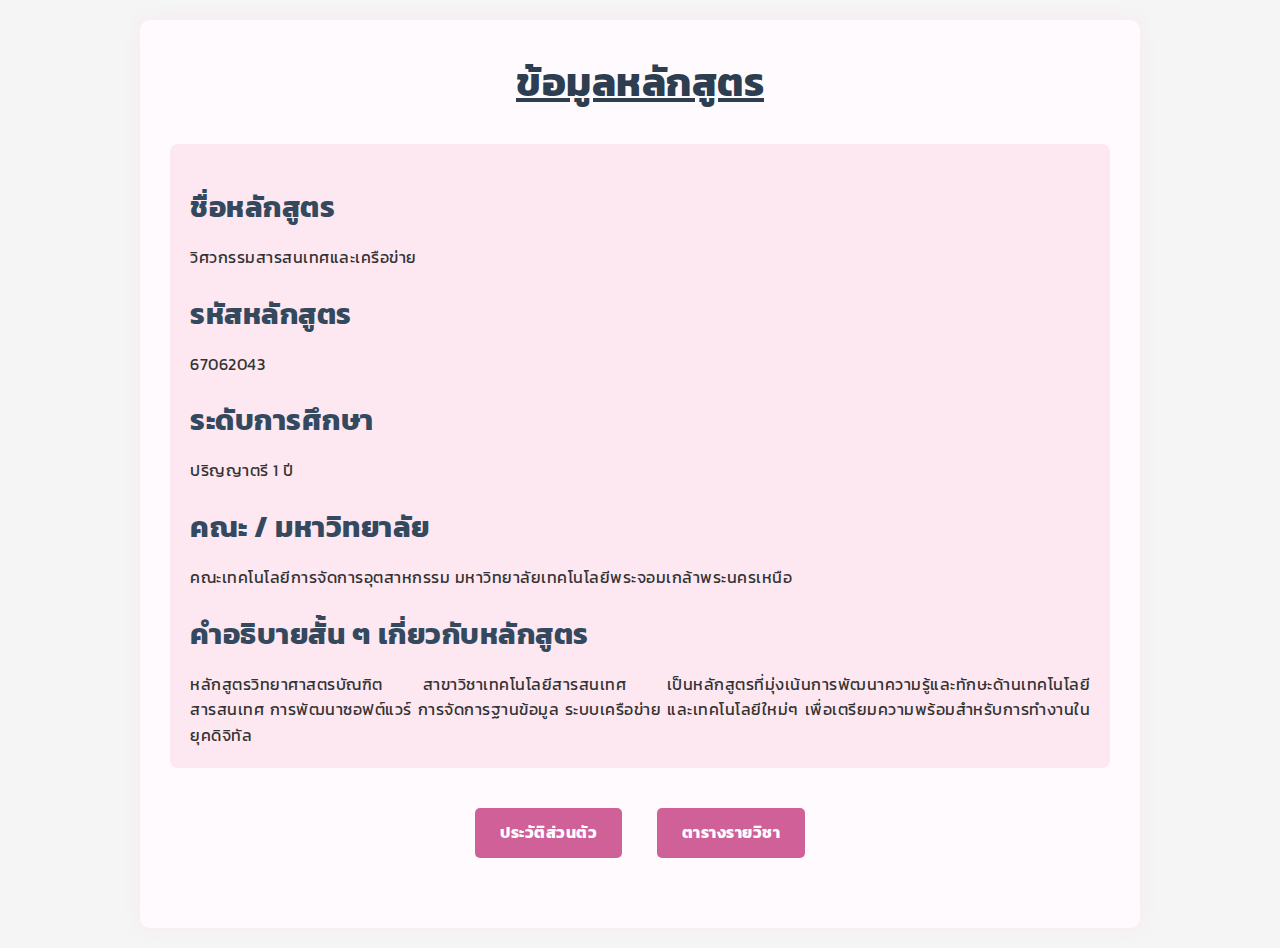
<file: index.html>
<!DOCTYPE html>
<html lang="th">
  <head>
    <meta charset="UTF-8" />
    <meta name="viewport" content="width=device-width, initial-scale=1.0" />
    <title>ข้อมูลหลักสูตร</title>
    <link href='https://fonts.googleapis.com/css?family=Kanit&subset=thai,latin' rel='stylesheet' type='text/css'>
    <link rel="stylesheet" href="css/style.css">
  </head>
  <body>
    <div class="container">
      <h1>ข้อมูลหลักสูตร</h1>
      
      <div class="course-info">
        <h2>ชื่อหลักสูตร</h2>
        <p class="justify">วิศวกรรมสารสนเทศและเครือข่าย</p>
        
        <h2>รหัสหลักสูตร</h2>
        <p class="left">67062043</p>
        
        <h2>ระดับการศึกษา</h2>
        <p class="left">ปริญญาตรี 1 ปี</p>
        
        <h2>คณะ / มหาวิทยาลัย</h2>
        <p class="left">คณะเทคโนโลยีการจัดการอุตสาหกรรม มหาวิทยาลัยเทคโนโลยีพระจอมเกล้าพระนครเหนือ</p>
        
        <h2>คำอธิบายสั้น ๆ เกี่ยวกับหลักสูตร</h2>
        <p class="justify">หลักสูตรวิทยาศาสตรบัณฑิต สาขาวิชาเทคโนโลยีสารสนเทศ เป็นหลักสูตรที่มุ่งเน้นการพัฒนาความรู้และทักษะด้านเทคโนโลยีสารสนเทศ การพัฒนาซอฟต์แวร์ การจัดการฐานข้อมูล ระบบเครือข่าย และเทคโนโลยีใหม่ๆ เพื่อเตรียมความพร้อมสำหรับการทำงานในยุคดิจิทัล</p>
      </div>

      <div class="nav-links">
        <a href="myprofile.html">ประวัติส่วนตัว</a>
        <a href="subject.html">ตารางรายวิชา</a>
      </div>
    </div>
  </body>
</html>
</file>
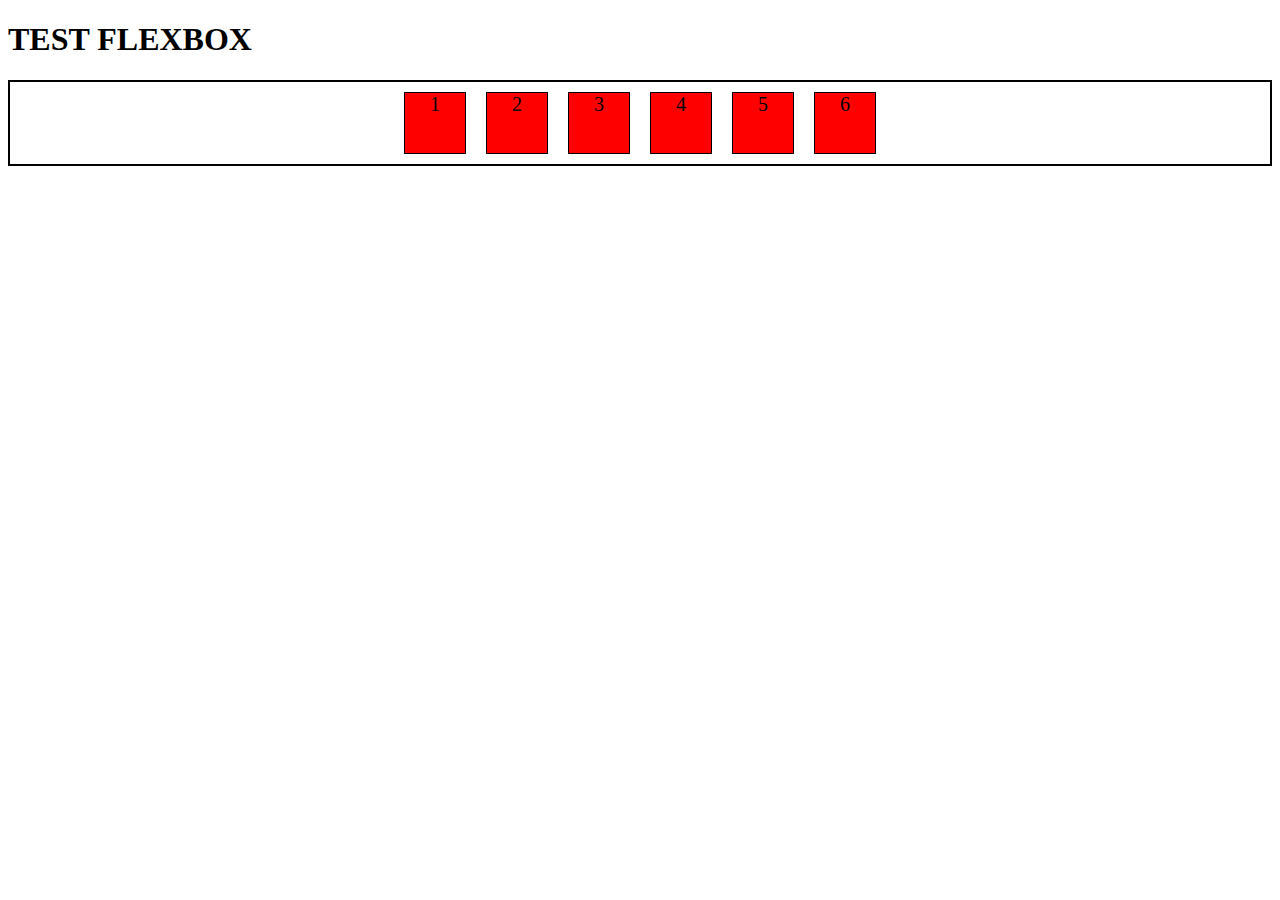
<file: flex.html>
<!DOCTYPE html>
<html lang="en">
<head>
    <link rel="stylesheet" href="css/style-flex.css">
    <meta charset="UTF-8">
    <meta name="viewport" content="width=device-width, initial-scale=1.0">
    <title>TEST FLEXBOX</title>
</head>
<body>
    <h1>TEST FLEXBOX</h1>
    <div class="container">
        <div class="items">1 </div>
        <div class="items">2 </div>
        <div class="items">3 </div>
        <div class="items">4 </div>
        <div class="items">5 </div>
        <div class="items">6 </div>
    </div>
</body>
</html>
</file>
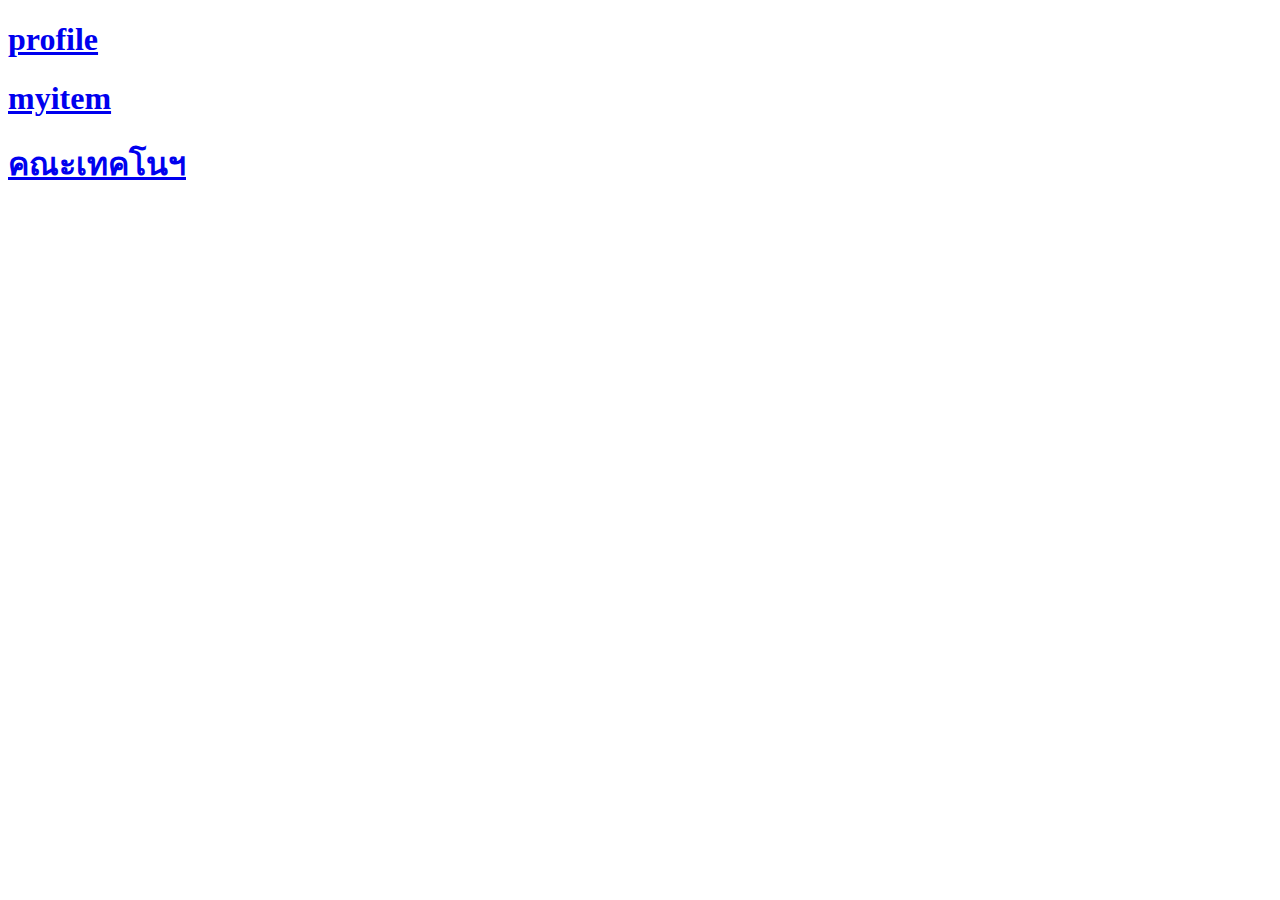
<file: mycontact.html>
<!DOCTYPE html>
<html lang="en">
<head>
    <meta charset="UTF-8">
    <meta name="viewport" content="width=device-width, initial-scale=1.0">
    <title>Document</title>
</head>
<body>
     <a href="myprofile.html">
        <h1>profile</h1>
    </a>
    <a href="myitem.html">
        <h1>myitem</h1>
    </a>
    <a href="https://www.fitm.kmutnb.ac.th/">
        <h1>คณะเทคโนฯ</h1>
    </a>
</body>
</html>
</file>
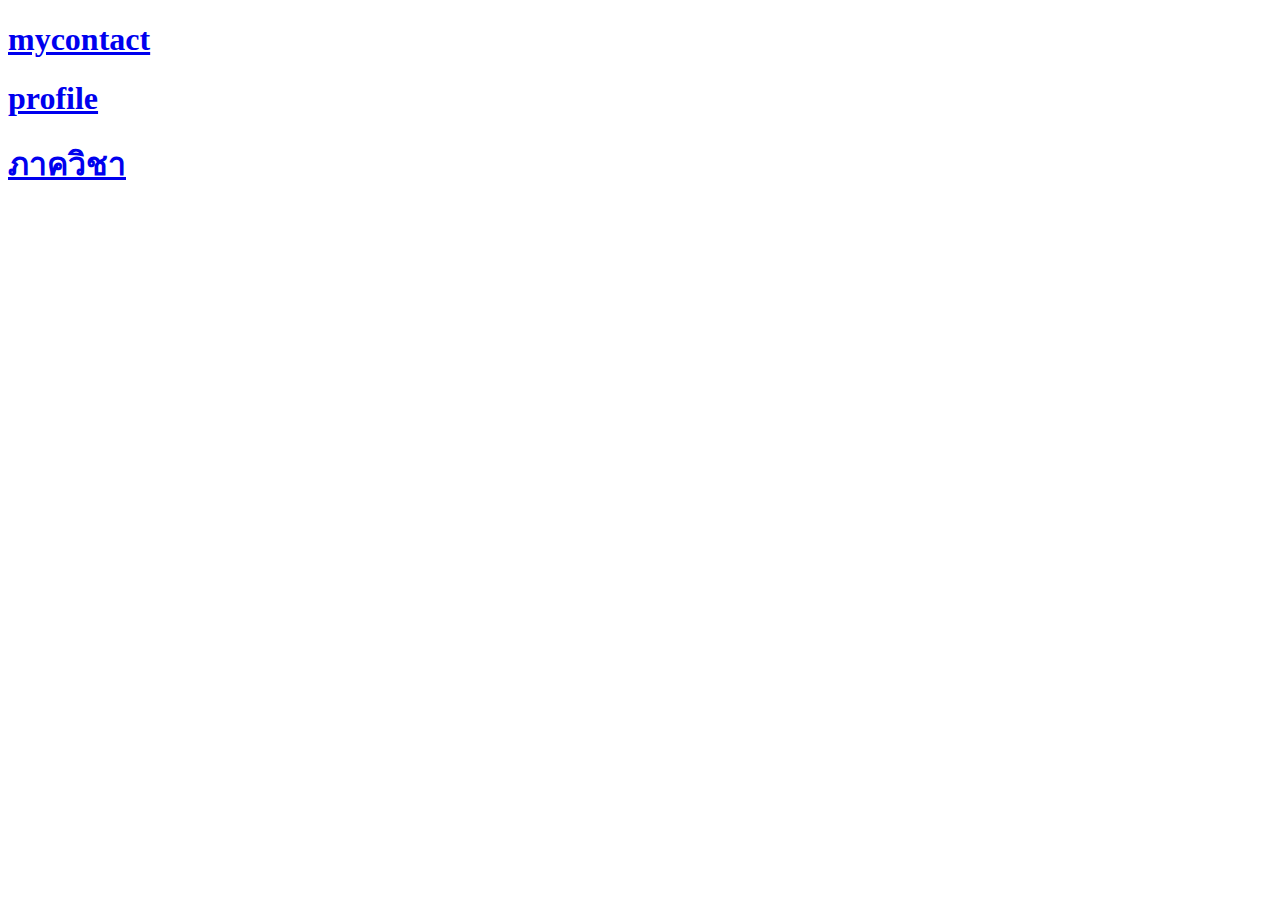
<file: myitem.html>
<!DOCTYPE html>
<html lang="en">
<head>
    <meta charset="UTF-8">
    <meta name="viewport" content="width=device-width, initial-scale=1.0">
    <title>Document</title>
</head>
<body>
     <a href="mycontact.html">
        <h1>mycontact</h1>
    </a>
    <a href="myprofile.html">
        <h1>profile</h1>
    </a>
    <a href="http://202.44.47.45/fitm/departments/IT">
        <h1>ภาควิชา</h1>
    </a>
</body>
</html>
</file>
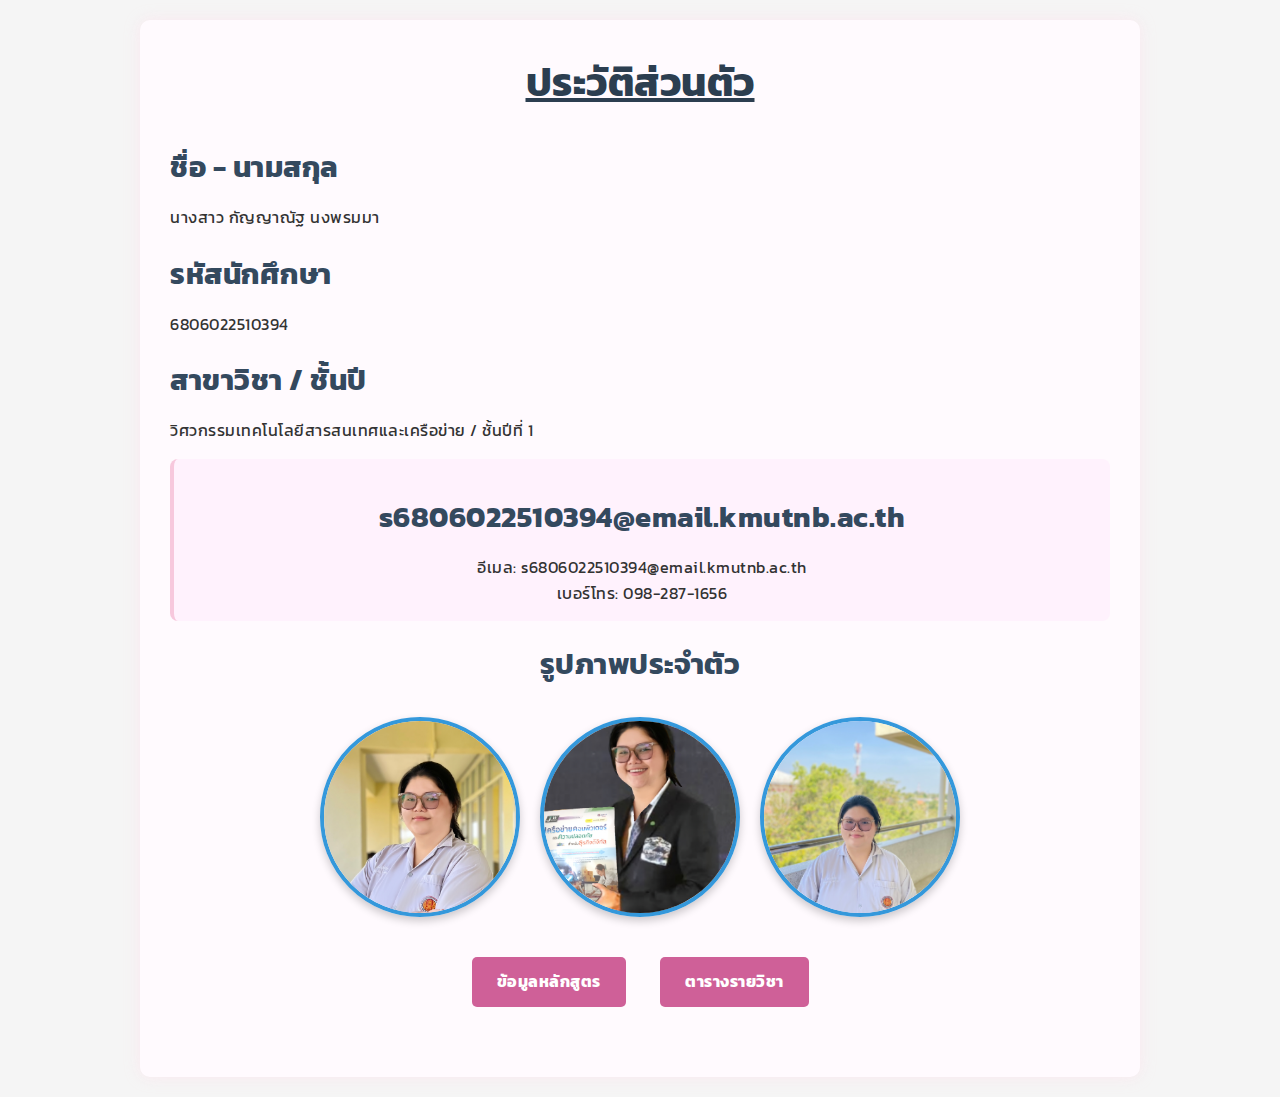
<file: myprofile.html>
<!DOCTYPE html>
<html lang="th">
<head>
    <meta charset="UTF-8">
    <meta name="viewport" content="width=device-width, initial-scale=1.0">
    <title>ประวัติส่วนตัว</title>
    <link href='https://fonts.googleapis.com/css?family=Kanit&subset=thai,latin' rel='stylesheet' type='text/css'>
    <link rel="stylesheet" href="css/style.css">
</head>
<body>
    <div class="container">
       
        <h1>ประวัติส่วนตัว</h1>
        
        <h2>ชื่อ - นามสกุล</h2>
        <p class="justify">นางสาว กัญญาณัฐ นงพรมมา</p>
        
        <h2>รหัสนักศึกษา</h2>
        <p class="justify">6806022510394</p>
        
        <h2>สาขาวิชา / ชั้นปี</h2>
        <p class="justify">วิศวกรรมเทคโนโลยีสารสนเทศและเครือข่าย / ชั้นปีที่ 1</p>
        
        <div class="contact-info">
            <h2 class="center">s6806022510394@email.kmutnb.ac.th</h2>
            <p class="center">
                อีเมล: s6806022510394@email.kmutnb.ac.th<br>
                เบอร์โทร: 098-287-1656<br>
            
            </p>
        </div>
        
        <h2 class="center">รูปภาพประจำตัว</h2>
        <div class="image-gallery">
            <img src="images/image1.jpg" alt="รูปภาพที่ 1" class="profile-image">
            <img src="images/image2.jpg" alt="รูปภาพที่ 2" class="profile-image">
            <img src="images/image3.jpg" alt="รูปภาพที่ 3" class="profile-image">
        </div>

        <div class="nav-links">
            <a href="index.html">ข้อมูลหลักสูตร</a>
            <a href="subject.html">ตารางรายวิชา</a>
        </div>
    </div>
</body>
</html>
</file>
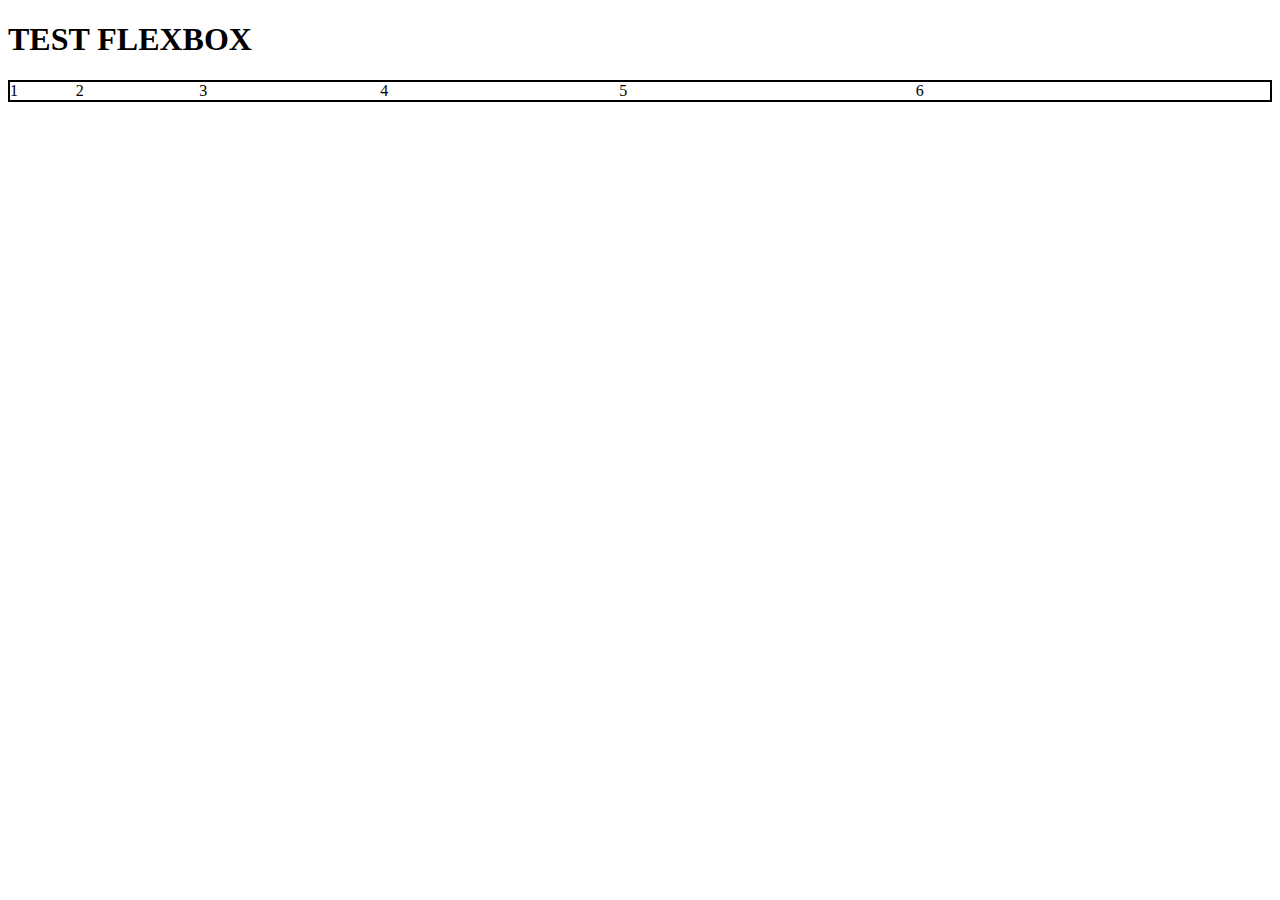
<file: order.html>
<!DOCTYPE html>
<html lang="en">
<head>
    <meta charset="UTF-8">
    <meta name="viewport" content="width=device-width, initial-scale=1.0">
    <title>Document</title>
    <link rel="stylesheet" href="css/style-order.css">
</head>
<body>
    <h1>TEST FLEXBOX</h1>
    <div class="container">
        <div style="flex-grow: 1;">1 </div>
        <div style="flex-grow: 2;">2 </div>
        <div style="flex-grow: 3;">3 </div>
        <div style="flex-grow: 4;">4 </div>
        <div style="flex-grow: 5;">5 </div>
        <div style="flex-grow: 6;">6 </div>
    </div>
</body>
</html>
</file>
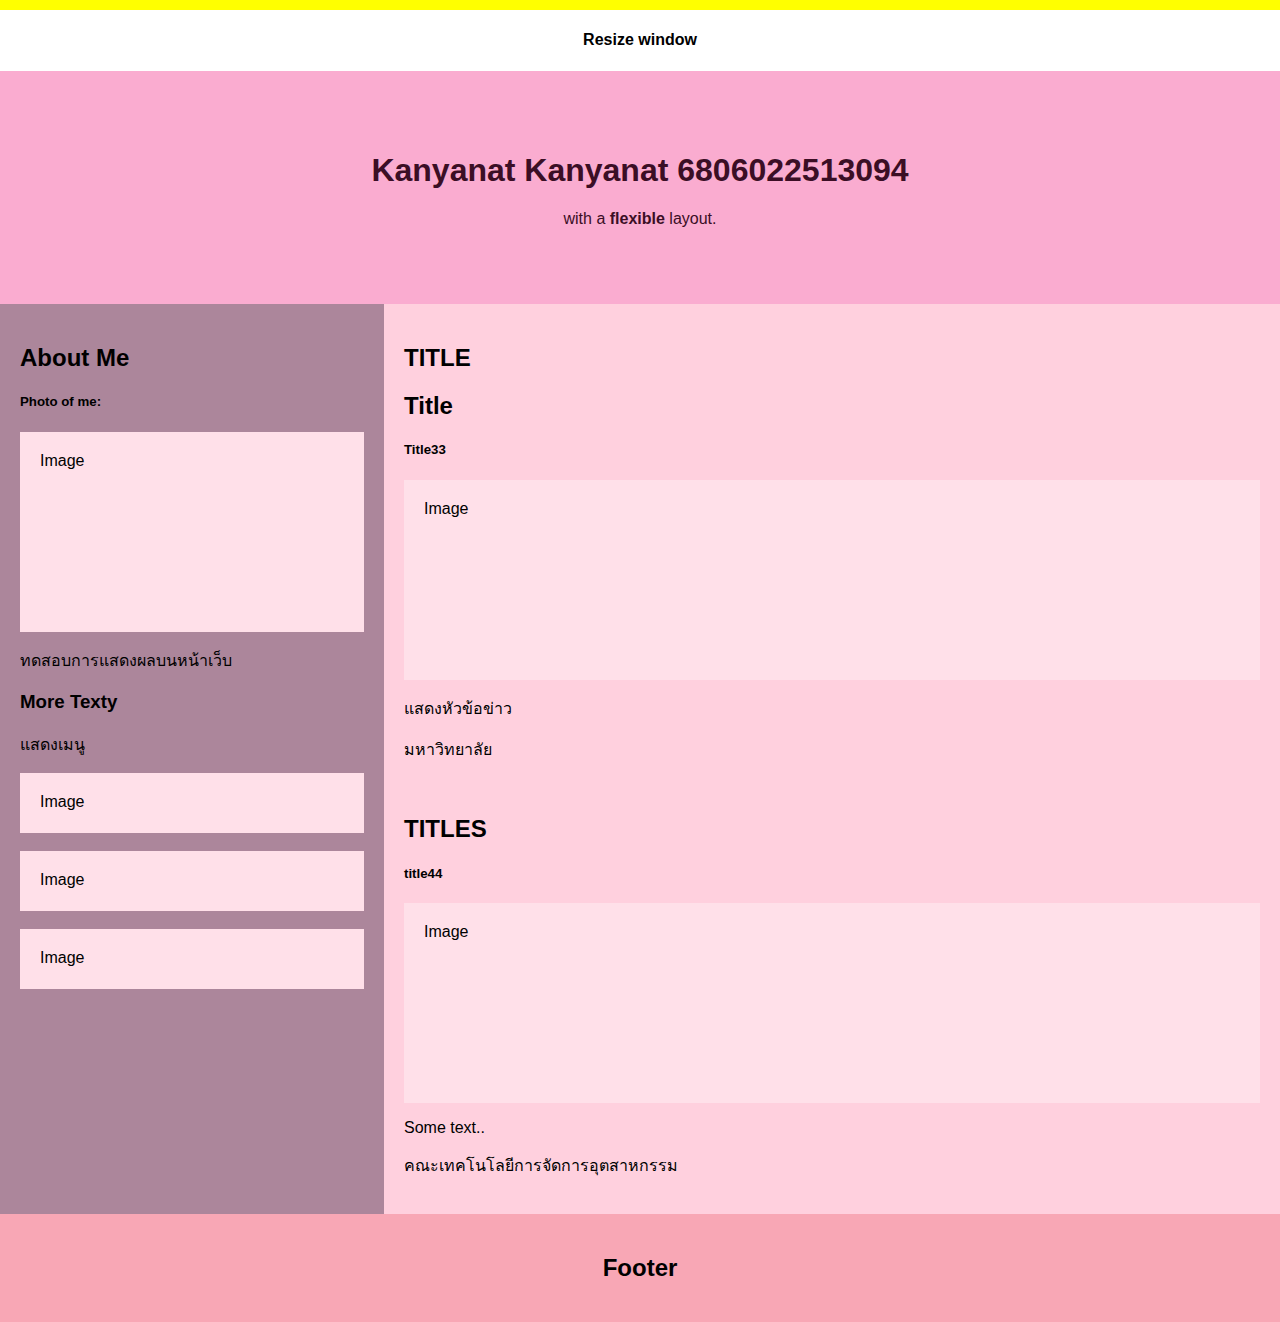
<file: res1.html>
<!DOCTYPE html>
<html lang="en">
<head>
    <meta charset="UTF-8">
    <meta name="viewport" content="width=device-width, initial-scale=1.0">
    <title>Document</title> 
    <link rel="stylesheet" href="css/style-res.css">
</head>
<body>
    <!--<h1>Responsive with screen width less than 500 px </h1>
<div class="flex-container">
<div class="flex-item-left">1</div>
<div class="flex-item-right">2</div>*/
</div>-->
<div style="background: yellow;padding: 5px;"></div>
    <h4 style="text-align: center;">
        Resize window
    </h4>
<div class="header">
    <h1>Kanyanat Kanyanat 6806022513094 </h1>
    <p>with a <b>flexible</b> layout.</p>
</div>
<div class="navbar">
    <a href="#"><Link></Link></a>
    <a href="#"><Link></Link></a>
    <a href="#"><Link></Link></a>
    <a href="#"><Link></Link></a>
</div>

<div class="row">
    <div class="side">
        <h2>About Me</h2>
        <h5>Photo of me:</h5>
        <div class="fakeimg" style="height: 200px;">Image</div>
        <p>ทดสอบการแสดงผลบนหน้าเว็บ</p>
        <h3>More Texty</h3>
        <p>แสดงเมนู</p>
        <div class="fakeimg" style="height: 60px;">Image</div><br>
        <div class="fakeimg" style="height: 60px;">Image</div><br>
        <div class="fakeimg" style="height: 60px;">Image</div>
</div>

<div class="main">
    <h2>TITLE</h2>
        <h2>Title</h2>
        <h5>Title33</h5>
        <div class="fakeimg" style="height: 200px;">Image</div>
        <p>แสดงหัวข้อข่าว</p>
        <p>มหาวิทยาลัย</p>
        <br>
        <h2>TITLES</h2>
        <h5>title44</h5>
        <div class="fakeimg" style="height: 200px;">Image</div>
        <p>Some text..</p>
        <p>คณะเทคโนโลยีการจัดการอุตสาหกรรม</p>
        </div>
</div>
<div class="footer">
    <h2>Footer</h2>
</div>

</body>
</html>
</file>
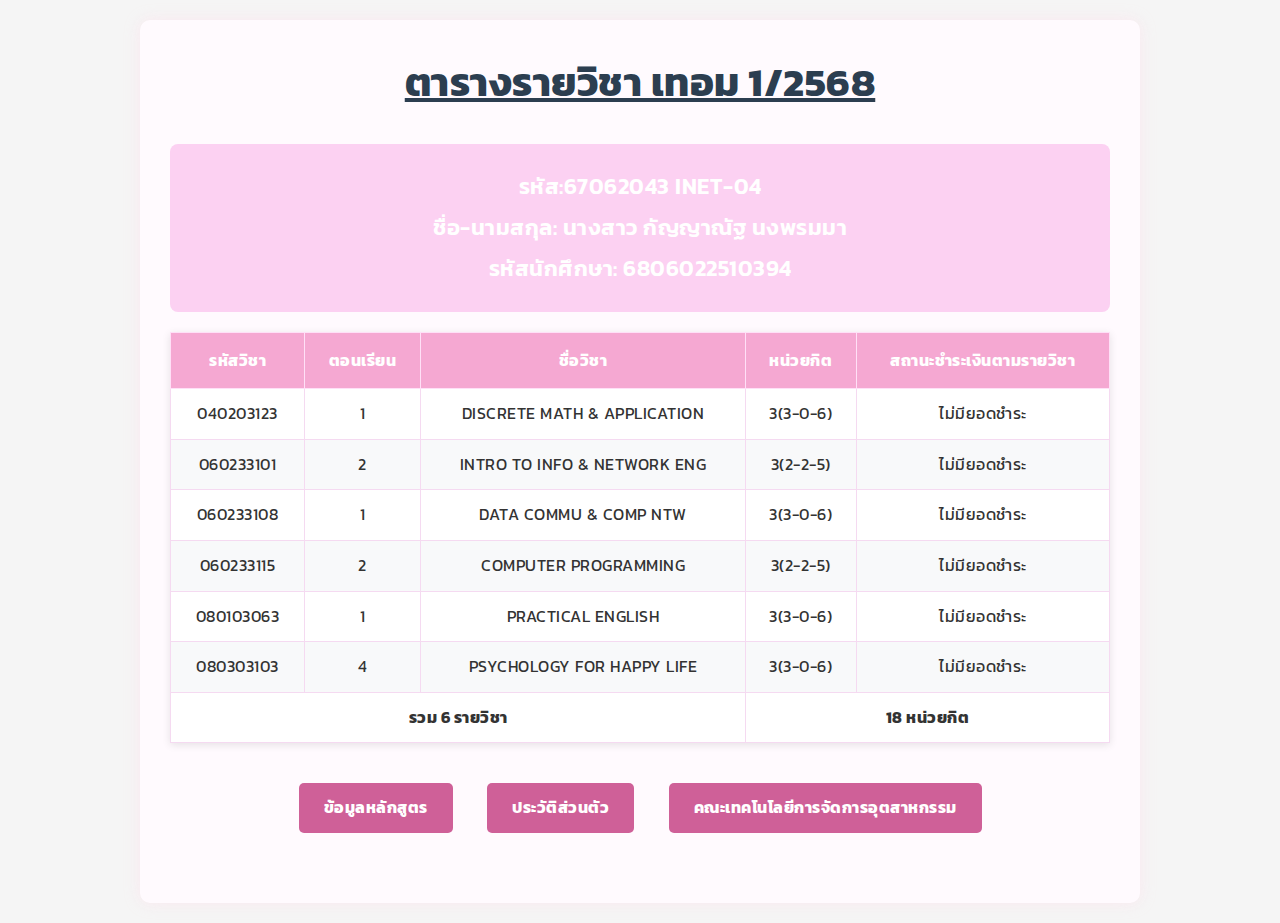
<file: subject.html>
<!DOCTYPE html>
<html lang="th">
  <head>
    <meta charset="UTF-8" />
    <meta name="viewport" content="width=device-width, initial-scale=1.0" />
    <title>ตารางรายวิชา</title>
    <link
      href="https://fonts.googleapis.com/css?family=Kanit&subset=thai,latin"
      rel="stylesheet"
      type="text/css"
    />
    <link rel="stylesheet" href="css/style.css" />
  </head>
  <body>
    <div class="container">
      <h1>ตารางรายวิชา เทอม 1/2568</h1>

      <div class="student-info">
        <h3>รหัส:67062043 INET-04</h3>
        <h3>ชื่อ-นามสกุล: นางสาว กัญญาณัฐ นงพรมมา</h3>
        <h3>รหัสนักศึกษา: 6806022510394</h3>
      </div>

      <table>
        <thead>
          <tr>
            <th>รหัสวิชา</th>
            <th>ตอนเรียน</th>
            <th>ชื่อวิชา</th>
            <th>หน่วยกิต</th>
            <th>สถานะชำระเงินตามรายวิชา</th>
          </tr>
        </thead>
        <tbody>
          <tr>
            <td>040203123</td>
            <td>1</td>
            <td>DISCRETE MATH & APPLICATION</td>
            <td>3(3-0-6)</td>
            <td>ไม่มียอดชำระ</td>
          </tr>
          <tr>
            <td>060233101</td>
            <td>2</td>
            <td>INTRO TO INFO & NETWORK ENG</td>
            <td>3(2-2-5)</td>
            <td>ไม่มียอดชำระ</td>
          </tr>
          <tr>
            <td>060233108</td>
            <td>1</td>
            <td>DATA COMMU & COMP NTW</td>
            <td>3(3-0-6)</td>
            <td>ไม่มียอดชำระ</td>
          </tr>
          <tr>
            <td>060233115</td>
            <td>2</td>
            <td>COMPUTER PROGRAMMING</td>
            <td>3(2-2-5)</td>
            <td>ไม่มียอดชำระ</td>
          </tr>
          <tr>
            <td>080103063</td>
            <td>1</td>
            <td>PRACTICAL ENGLISH</td>
            <td>3(3-0-6)</td>
            <td>ไม่มียอดชำระ</td>
          </tr>
          <tr>
            <td>080303103</td>
            <td>4</td>
            <td>PSYCHOLOGY FOR HAPPY LIFE</td>
            <td>3(3-0-6)</td>
            <td>ไม่มียอดชำระ</td>
          </tr>
        </tbody>
        <tfoot>
          <tr>
            <td colspan="3" style="text-align: center; font-weight: bold;">รวม 6 รายวิชา</td>
     
            <td colspan="2" style="text-align: center; font-weight: bold;">18 หน่วยกิต</td>
            
          </tr>
        </tfoot>
      </table>

      <div class="nav-links">
        <a href="index.html">ข้อมูลหลักสูตร</a>
        <a href="myprofile.html">ประวัติส่วนตัว</a>
        <a href="https://www.fitm.kmutnb.ac.th/"
          >คณะเทคโนโลยีการจัดการอุตสาหกรรม</a
        >
      </div>
    </div>
  </body>
</html>
</file>
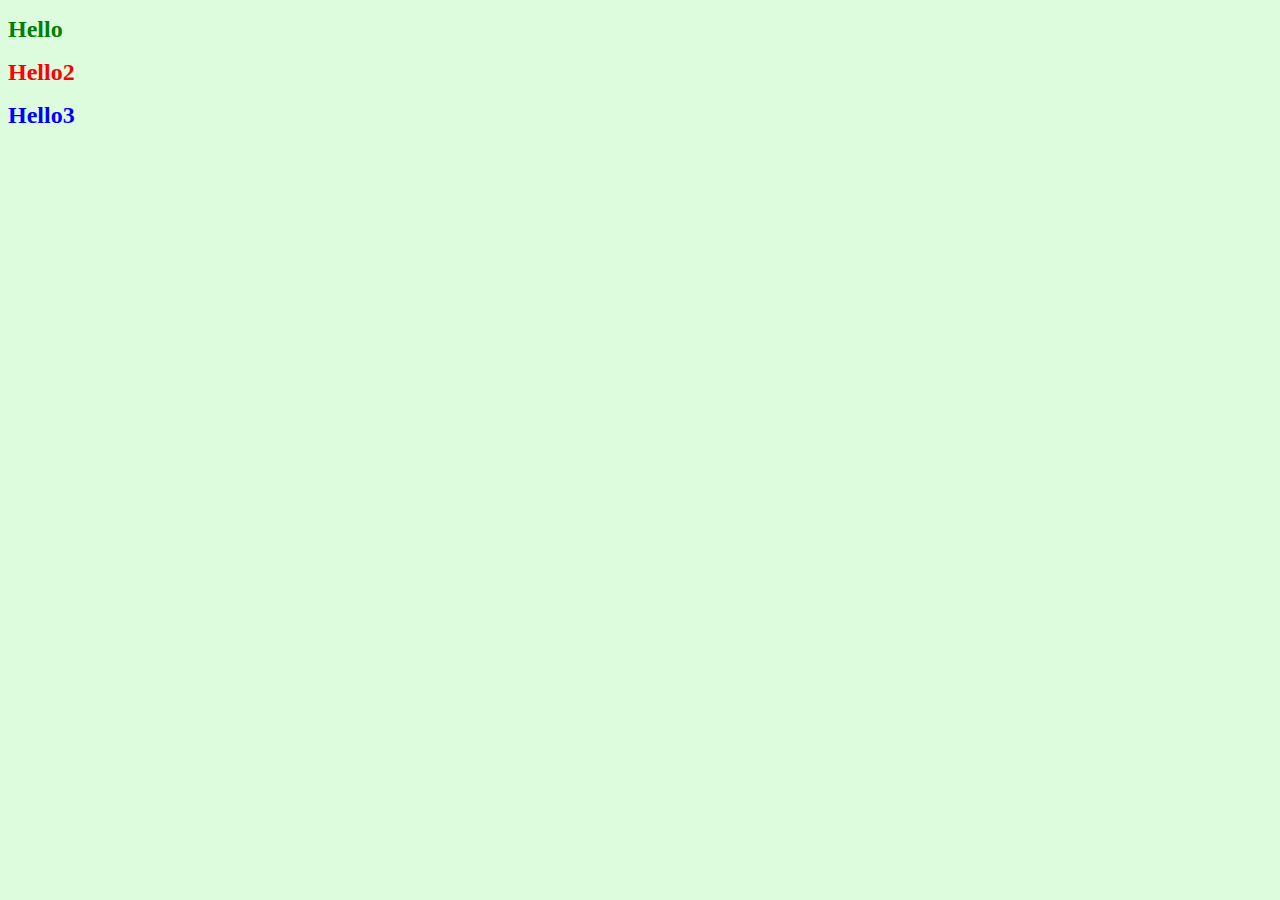
<file: test2.html>
<!DOCTYPE html>
<html lang="en">
<head>
    <meta charset="UTF-8">
    <meta name="viewport" content="width=device-width, initial-scale=1.0">
    <title>Document</title>
    <link rel="stylesheet" href="css/style2.css">
    
</head>
<body>
    <h1 id="green">Hello</h1>
    <h1 class="red">Hello2</h1>
    <h1>Hello3</h1>
</body>
</html>
</file>
<file: css/style.css>
* {
  margin: 0;
  padding: 0;
  box-sizing: border-box;
  font-family: "Kanit", sans-serif;
}

body {
  font-family: "Kanit", sans-serif;
  line-height: 1.6;
  letter-spacing: 0.5px;
  background-color: #f5f5f5;
  color: #333;
  padding: 20px;
}

h1 {
  font-size: 2.5rem;
  text-align: center;
  color: #2c3e50;
  margin-bottom: 30px;
  font-weight: bold;
  text-decoration: underline;
}

h2 {
  font-size: 1.8rem;
  color: #34495e;
  margin: 20px 0 15px 0;
  font-weight: bold;
}

h3 {
  font-size: 1.4rem;
  color: #34495e;
  margin: 15px 0 10px 0;
  font-weight: 600;
}

.center {
  text-align: center;
}

.justify {
  text-align: justify;
}

.left {
  text-align: left;
}

.container {
  max-width: 1000px;
  margin: 0 auto;
  background-color: rgb(255, 250, 254);
  padding: 30px;
  border-radius: 10px;
  box-shadow: 0 0 15px rgba(252, 226, 236, 0.685);
}

.course-info {
  background-color: #fde7f0;
  padding: 20px;
  border-radius: 8px;
  margin: 15px 0;
}

.image-gallery {
  display: flex;
  justify-content: center;
  gap: 20px;
  margin: 30px 0;
  flex-wrap: wrap;
}

.profile-image {
  width: 200px;
  height: 200px;
  border-radius: 50%;
  border: 4px solid #3498db;
  object-fit: cover;
  transition: transform 0.3s ease;
  box-shadow: 0 4px 8px rgba(0, 0, 0, 0.2);
}

.profile-image:hover {
  transform: scale(1.05);
}

table {
  width: 100%;
  border-collapse: collapse;
  margin: 20px 0;
  background-color: white;
  box-shadow: 0 2px 8px rgba(0, 0, 0, 0.1);
}

th {
  background-color: #f5a8d2;
  color: white;
  padding: 15px;
  text-align: center;
  font-weight: bold;
  border: 1px solid #ffe0f7;
}

td {
  padding: 12px 15px;
  border: 1px solid #f5daf1;
  text-align: center;
}

tr:nth-child(even) {
  background-color: #f8f9fa;
}

tr:hover {
  background-color: #f8e8f6;
}

.student-info {
  background-color: #fcd1f2;
  color: white;
  padding: 20px;
  border-radius: 8px;
  margin-bottom: 20px;
  text-align: center;
}

.student-info h3 {
  color: white;
  margin: 5px 0;
}

a {
  color: #ffcdf4;
  text-decoration: none;
  transition: color 0.3s ease;
}

a:hover {
  color: #f7cbfd;
  text-decoration: underline;
}

.contact-info {
  background-color: #fff2fd;
  padding: 15px;
  border-radius: 8px;
  margin: 15px 0;
  border-left: 4px solid #f1a9c591;
}

.nav-links {
  text-align: center;
  margin: 30px 0;
}

.nav-links a {
  display: inline-block;
  margin: 10px 15px;
  padding: 12px 25px;
  background-color: #cf6098;
  color: white;
  border-radius: 5px;
  font-weight: bold;
  transition: background-color 0.3s ease;
}

.nav-links a:hover {
  background-color: #ffc9d9;
  text-decoration: none;
}
</file>
<file: css/style-flex.css>
.container{
    display: flex;
    justify-content:center;
    /*flex-direction: column-reverse;
    width: 400px;
    height: 400px;*/
    flex-wrap: wrap;
    border: 2px solid black;
}
.items{
    width: 60px;
    height: 60px;
    background-color: red;
    border: 1px solid black;
    margin: 10px;
    font-size: 20px;
    text-align: center;
}
</file>
<file: css/style-order.css>
.container{
    display: flex;
    justify-content:center;
    /*flex-direction: column-reverse;
    width: 400px;
    height: 400px;*/
    flex-wrap: wrap;
    border: 2px solid black;
}
.items{
    width: 60px;
    height: 60px;
    background-color: red;
    border: 1px solid black;
    margin: 10px;
    font-size: 20px;
    text-align: center;
}
</file>
<file: css/style-res.css>
* {
  box-sizing: border-box;
}
body {
  font-family: Arial;
  margin: 0;
}

.header {
  padding: 60px;
  text-align: center;
  background: rgb(250, 172, 208);
  color: rgb(59, 14, 37);
}

.navbar {
  display: flex;
  background-color: rgb(255, 175, 219);
}

.navbar a {
  color: rgb(247, 164, 168);
  padding: 14 px 20px;
  text-decoration: none;
  text-align: center;
}

.navbar a:hover {
  background-color: rgb(255, 164, 195);
  color: black;
}

.row {
    display: flex;
    flex-wrap: wrap;
}

.side {
    flex: 30%;
    background-color: rgb(172, 134, 155);
    padding: 20px;
}

.main {
    flex: 70%;
    background-color: rgb(255, 208, 222);
    padding: 20px;
}
.fakeimg {
    background-color: #ffe0e9;
    width: 100%;
    padding: 20PX;
}

.footer {
    padding: 20px;
    text-align: center;
    background: #f8a7b5;
}
@medai screen and (max-width: 700px) {
    .row, .navbar {
        flex-direction: column;
    }
    
}
</file>
<file: css/style2.css>
body {
background: #DDFCDD;
color: black;
}
h1 {
text-align: left;
font-size: 18pt;
font-style: normal;
color: blue;
}

h3 {
text-align: left;
font-size: 14pt;
font-style: italic;
color: rgb(182, 1, 1);
}
p {
text-align: center;
font-style: normal;
font-family: Cordia New;
font-size: 14pt;
}
.red{
    color: red;
}
#green{
    color: green;
}
</file>
